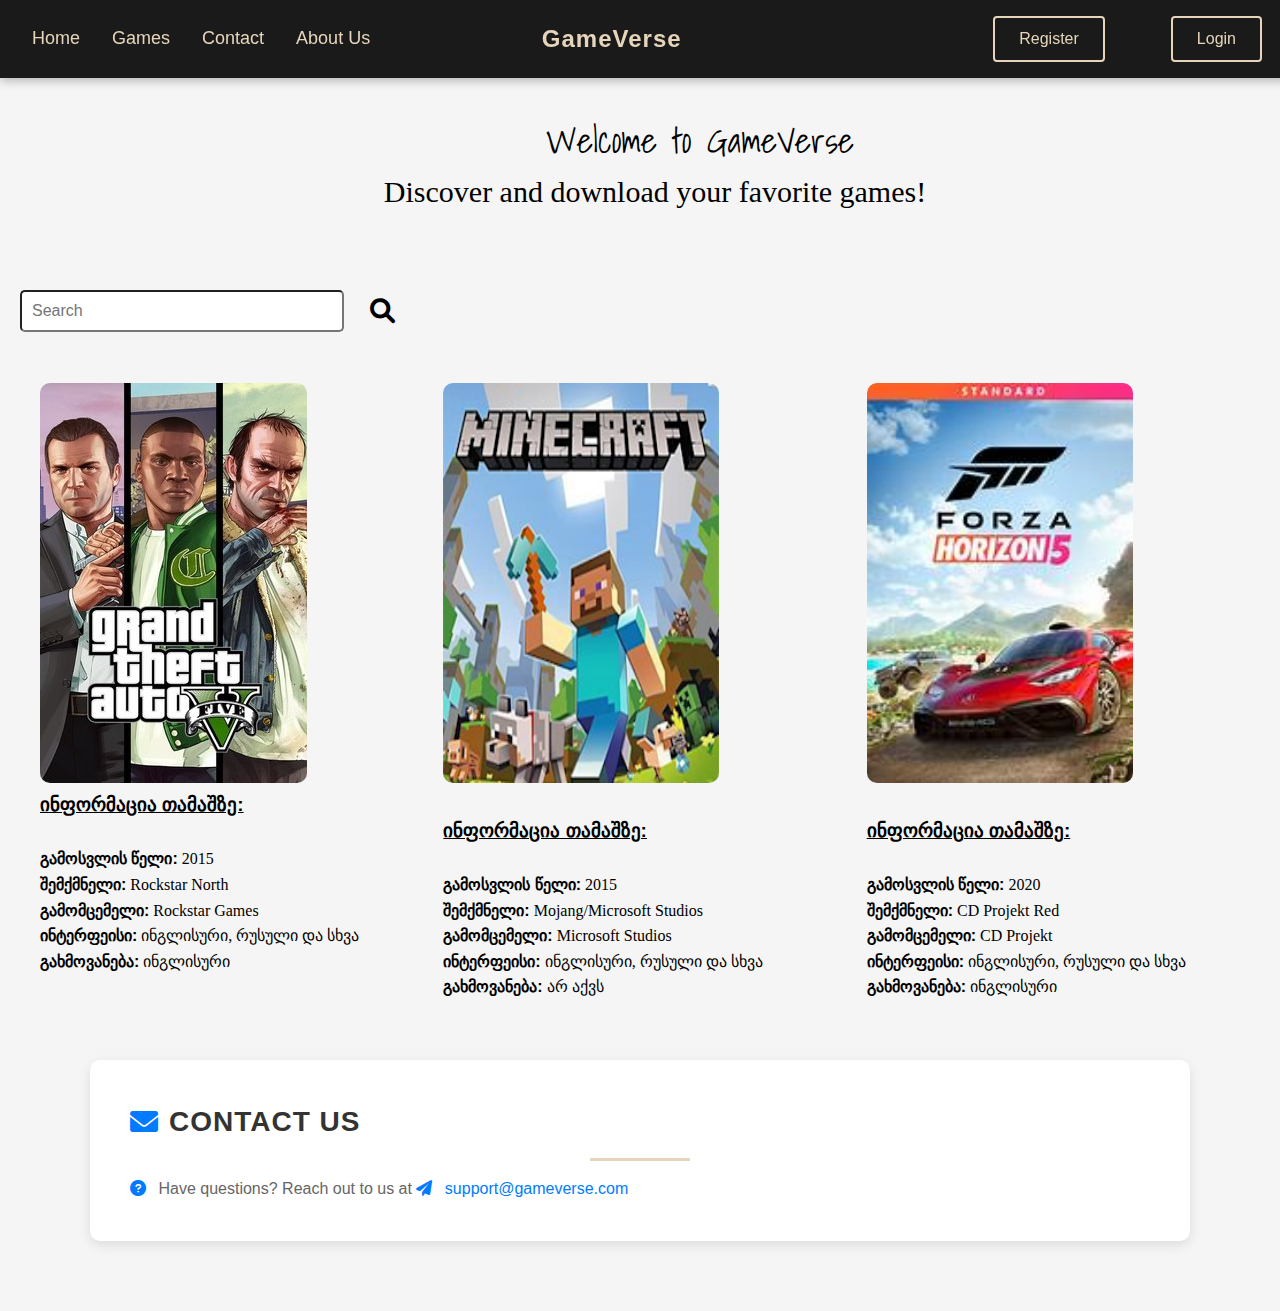
<file: index.html>
<!DOCTYPE html>
<html lang="en">
<head>
    <meta charset="UTF-8">
    <meta name="viewport" content="width=device-width, initial-scale=1.0">
    <title>GameVerse</title>
    <link rel="stylesheet" href="Home/hstyles.css">
    <link rel="stylesheet" href="https://cdnjs.cloudflare.com/ajax/libs/font-awesome/4.7.0/css/font-awesome.min.css">
    <link rel="preconnect" href="https://fonts.googleapis.com">
    <link rel="preconnect" href="https://fonts.gstatic.com" crossorigin>
    <link href="https://fonts.googleapis.com/css2?family=Shadows+Into+Light&display=swap" rel="stylesheet">
    <link rel="preconnect" href="https://fonts.googleapis.com">
    <link rel="preconnect" href="https://fonts.gstatic.com" crossorigin>
        <!-- Font Awesome -->
        <link rel="stylesheet" href="https://cdnjs.cloudflare.com/ajax/libs/font-awesome/6.0.0-beta3/css/all.min.css">
    <link href="https://fonts.googleapis.com/css2?family=Permanent+Marker&family=Saira+Condensed:wght@100;200;300;400;500;600;700;800;900&family=Shadows+Into+Light&display=swap" rel="stylesheet">
</head>
<body>
       <header class="header">
        <nav class="nav-container">
            <ul class="nav-links">
                <li><a href="index.html">Home</a></li>
                <li><a href="Games.html">Games</a></li>
                <li><a href="Contact.html">Contact</a></li>
                <li><a href="About.html">About Us</a></li>
            </ul>
            
            <a class="brand">GameVerse</a>
            
            <div class="auth-buttons">
                <a href="registration.html" class="auth-button">Register</a>
                <a href="login.html" class="auth-button">Login</a>
            </div>

            <div class="menu-icon" onclick="toggleMenu()">
                <div></div>
                <div></div>
                <div></div>
            </div>
        </nav>
    </header>
    <div class="main-content">
        <h1>Welcome to GameVerse</h1>
        <p>Discover and download your favorite games!</p>
    </div>
        <footer>
            <Div class="container">    
            <i class="fa fa-search" class="Search1" style="margin-left: 350px; top: 30px;font-size: 25px; position: relative;"></i>
            <input type="text" placeholder="Search" class="Search" style="margin-right: 10200px;">
            </Div>
            <br>
            <br>
            <div class="footer-content">
                <!-- პირველი სექცია -->
                <div class="info-section">
                    <img src="./images/1672081007_b3d5cd16656bd872844d94e6c00ac9f3.jpg" class="gta" style="margin-left: 20px;">
                    <div class="Infog" style="margin-left: 20px;">
                        <u><b><span style="font-size: 19px;">ინფორმაცია თამაშზე:</span></b></u>
                        <br><br>
                        <b>გამოსვლის წელი:</b><span style="font-family: Fira Sans;"> 2015</span><br>
                        <b>შემქმნელი:</b><span style="font-family: Fira Sans;"> Rockstar North</span><br>
                        <b>გამომცემელი:</b><span style="font-family: Fira Sans;"> Rockstar Games</span><br>
                        <b>ინტერფეისი:</b><span style="font-family: Fira Sans;"> ინგლისური, რუსული და სხვა</span><br>
                        <b>გახმოვანება:</b><span style="font-family: Fira Sans;"> ინგლისური</span><br>
                    </div>
                </div>
        
                <!-- მეორე სექცია -->
                <div class="footer-image">
                    <img src="images/minecraft.jpg" class="Game">
                    <br><br>
                    <u><b><span style="font-size: 19px;">ინფორმაცია თამაშზე:</span></b></u>
                    <br><br>
                    <b>გამოსვლის წელი:</b><span style="font-family: Fira Sans;"> 2015</span><br>
                    <b>შემქმნელი:</b><span style="font-family: Fira Sans;"> Mojang/Microsoft Studios</span><br>
                    <b>გამომცემელი:</b><span style="font-family: Fira Sans;"> Microsoft Studios</span><br>
                    <b>ინტერფეისი:</b><span style="font-family: Fira Sans;"> ინგლისური, რუსული და სხვა</span><br>
                    <b>გახმოვანება:</b><span style="font-family: Fira Sans;"> არ აქვს</span><br>
                </div>
        
                <!-- მესამე სექცია -->
                <div class="footer-image">
                    <img src="images/th.jpg" class="Gm2">
                    <br>
                    <br>
                    <u><b><span style="font-size: 19px;">ინფორმაცია თამაშზე:</span></b></u>
                    <br><br>
                    <b>გამოსვლის წელი:</b><span style="font-family: Fira Sans;"> 2020</span><br>
                    <b>შემქმნელი:</b><span style="font-family: Fira Sans;"> CD Projekt Red</span><br>
                    <b>გამომცემელი:</b><span style="font-family: Fira Sans;"> CD Projekt</span><br>
                    <b>ინტერფეისი:</b><span style="font-family: Fira Sans;"> ინგლისური, რუსული და სხვა</span><br>
                    <b>გახმოვანება:</b><span style="font-family: Fira Sans;"> ინგლისური</span><br>
                </div>
            </div>
        </footer>
    
        <nav class="nav">
            <section id="contact" class="contact-section">
                <h2 class="section-title"><i class="fas fa-envelope"></i>Contact Us</h2>
                <p class="section-description">
                    <i class="fas fa-question-circle"></i> Have questions? Reach out to us at 
                    <a href="mailto:support@gameverse.com" class="email-link">
                        <i class="fas fa-paper-plane"></i> support@gameverse.com
                    </a>
                </p>
            </section>
</body>
</html>
</file>
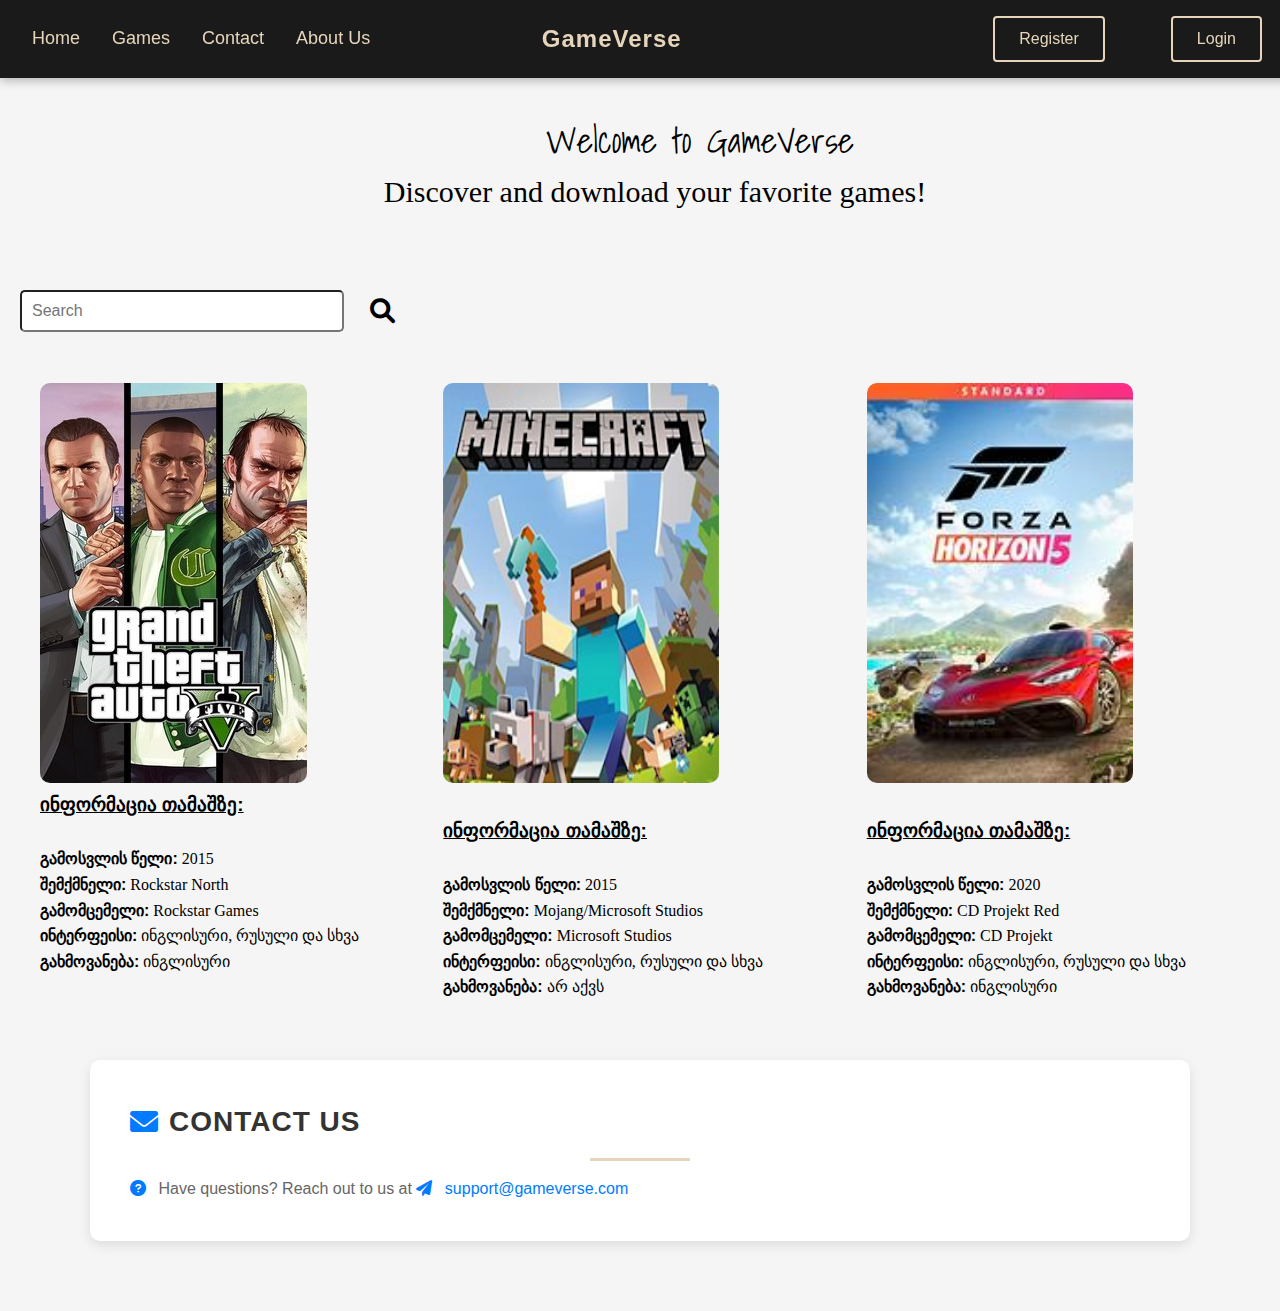
<file: Home.html>
<!DOCTYPE html>
<html lang="en">
<head>
    <meta charset="UTF-8">
    <meta name="viewport" content="width=device-width, initial-scale=1.0">
    <title>GameVerse</title>
    <link rel="stylesheet" href="Home/hstyles.css">
    <link rel="stylesheet" href="https://cdnjs.cloudflare.com/ajax/libs/font-awesome/4.7.0/css/font-awesome.min.css">
    <link rel="preconnect" href="https://fonts.googleapis.com">
    <link rel="preconnect" href="https://fonts.gstatic.com" crossorigin>
    <link href="https://fonts.googleapis.com/css2?family=Shadows+Into+Light&display=swap" rel="stylesheet">
    <link rel="preconnect" href="https://fonts.googleapis.com">
    <link rel="preconnect" href="https://fonts.gstatic.com" crossorigin>
        <!-- Font Awesome -->
        <link rel="stylesheet" href="https://cdnjs.cloudflare.com/ajax/libs/font-awesome/6.0.0-beta3/css/all.min.css">
    <link href="https://fonts.googleapis.com/css2?family=Permanent+Marker&family=Saira+Condensed:wght@100;200;300;400;500;600;700;800;900&family=Shadows+Into+Light&display=swap" rel="stylesheet">
</head>
<body>
       <header class="header">
        <nav class="nav-container">
            <ul class="nav-links">
                <li><a href="Home.html">Home</a></li>
                <li><a href="Games.html">Games</a></li>
                <li><a href="Contact.html">Contact</a></li>
                <li><a href="About.html">About Us</a></li>
            </ul>
            
            <a class="brand">GameVerse</a>
            
            <div class="auth-buttons">
                <a href="registration.html" class="auth-button">Register</a>
                <a href="login.html" class="auth-button">Login</a>
            </div>

            <div class="menu-icon" onclick="toggleMenu()">
                <div></div>
                <div></div>
                <div></div>
            </div>
        </nav>
    </header>
    <div class="main-content">
        <h1>Welcome to GameVerse</h1>
        <p>Discover and download your favorite games!</p>
    </div>
        <footer>
            <Div class="container">    
            <i class="fa fa-search" class="Search1" style="margin-left: 350px; top: 30px;font-size: 25px; position: relative;"></i>
            <input type="text" placeholder="Search" class="Search" style="margin-right: 10200px;">
            </Div>
            <br>
            <br>
            <div class="footer-content">
                <!-- პირველი სექცია -->
                <div class="info-section">
                    <img src="./images/1672081007_b3d5cd16656bd872844d94e6c00ac9f3.jpg" class="gta" style="margin-left: 20px;">
                    <div class="Infog" style="margin-left: 20px;">
                        <u><b><span style="font-size: 19px;">ინფორმაცია თამაშზე:</span></b></u>
                        <br><br>
                        <b>გამოსვლის წელი:</b><span style="font-family: Fira Sans;"> 2015</span><br>
                        <b>შემქმნელი:</b><span style="font-family: Fira Sans;"> Rockstar North</span><br>
                        <b>გამომცემელი:</b><span style="font-family: Fira Sans;"> Rockstar Games</span><br>
                        <b>ინტერფეისი:</b><span style="font-family: Fira Sans;"> ინგლისური, რუსული და სხვა</span><br>
                        <b>გახმოვანება:</b><span style="font-family: Fira Sans;"> ინგლისური</span><br>
                    </div>
                </div>
        
                <!-- მეორე სექცია -->
                <div class="footer-image">
                    <img src="images/minecraft.jpg" class="Game">
                    <br><br>
                    <u><b><span style="font-size: 19px;">ინფორმაცია თამაშზე:</span></b></u>
                    <br><br>
                    <b>გამოსვლის წელი:</b><span style="font-family: Fira Sans;"> 2015</span><br>
                    <b>შემქმნელი:</b><span style="font-family: Fira Sans;"> Mojang/Microsoft Studios</span><br>
                    <b>გამომცემელი:</b><span style="font-family: Fira Sans;"> Microsoft Studios</span><br>
                    <b>ინტერფეისი:</b><span style="font-family: Fira Sans;"> ინგლისური, რუსული და სხვა</span><br>
                    <b>გახმოვანება:</b><span style="font-family: Fira Sans;"> არ აქვს</span><br>
                </div>
        
                <!-- მესამე სექცია -->
                <div class="footer-image">
                    <img src="images/th.jpg" class="Gm2">
                    <br>
                    <br>
                    <u><b><span style="font-size: 19px;">ინფორმაცია თამაშზე:</span></b></u>
                    <br><br>
                    <b>გამოსვლის წელი:</b><span style="font-family: Fira Sans;"> 2020</span><br>
                    <b>შემქმნელი:</b><span style="font-family: Fira Sans;"> CD Projekt Red</span><br>
                    <b>გამომცემელი:</b><span style="font-family: Fira Sans;"> CD Projekt</span><br>
                    <b>ინტერფეისი:</b><span style="font-family: Fira Sans;"> ინგლისური, რუსული და სხვა</span><br>
                    <b>გახმოვანება:</b><span style="font-family: Fira Sans;"> ინგლისური</span><br>
                </div>
            </div>
        </footer>
    
        <nav class="nav">
            <section id="contact" class="contact-section">
                <h2 class="section-title"><i class="fas fa-envelope"></i>Contact Us</h2>
                <p class="section-description">
                    <i class="fas fa-question-circle"></i> Have questions? Reach out to us at 
                    <a href="mailto:support@gameverse.com" class="email-link">
                        <i class="fas fa-paper-plane"></i> support@gameverse.com
                    </a>
                </p>
            </section>
</body>
</html>
</file>
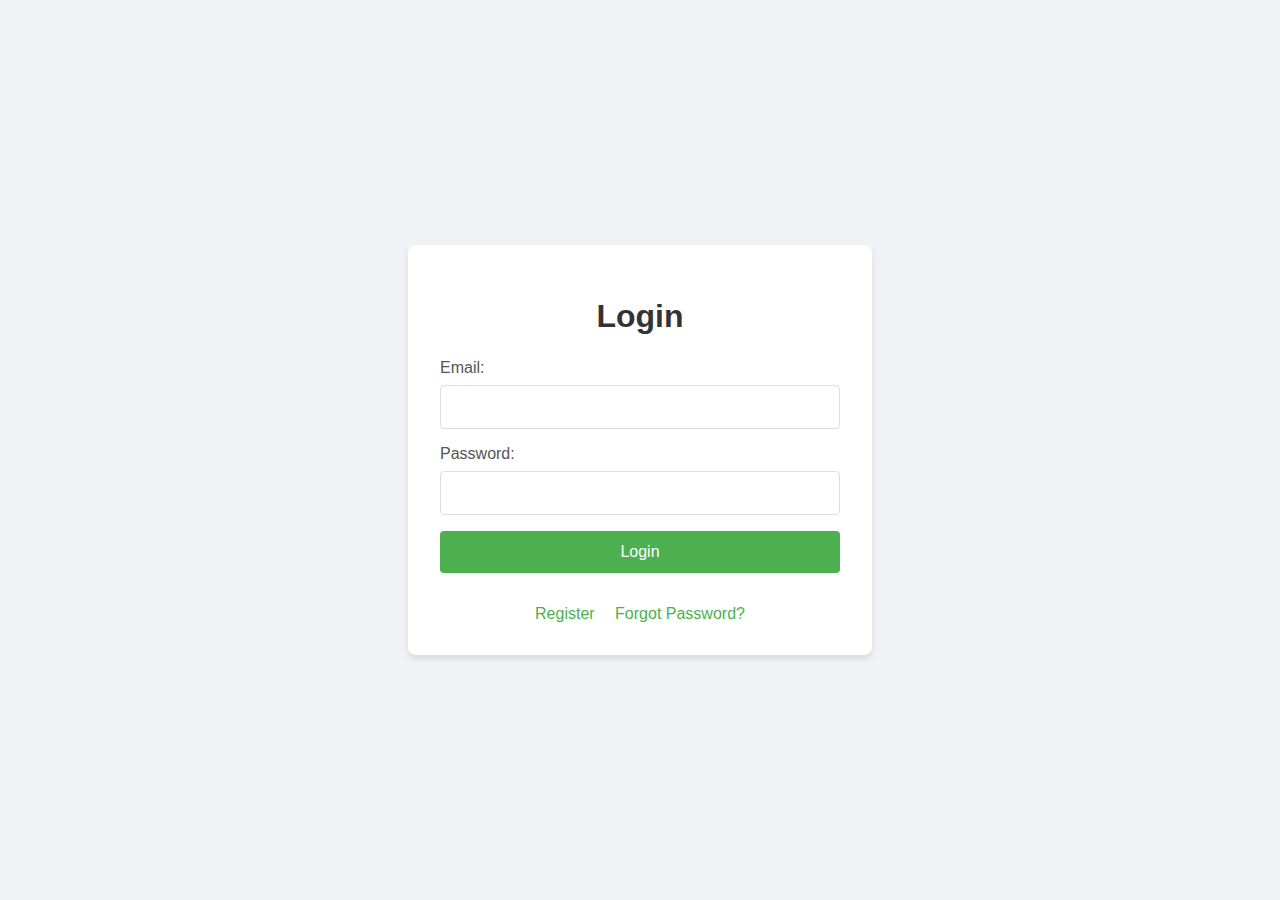
<file: login.html>
<!DOCTYPE html>
<html lang="en">
<head>
    <meta charset="UTF-8">
    <meta name="viewport" content="width=device-width, initial-scale=1.0">
    <title>Login Page</title>
    <link rel="stylesheet" href="registr/lstyles.css">
</head>
<body>
    <div class="container">
        <h1>Login</h1>
        <form action="#" method="POST">
            <label for="email">Email:</label>
            <input type="email" id="email" name="email" required>
            
            <label for="password">Password:</label>
            <input type="password" id="password" name="password" required>
            
            <input type="submit" value="Login">
        </form>
        <div class="links">
            <a href="registration.html">Register</a>
            <a href="#">Forgot Password?</a>
        </div>
    </div>
</body>
</html>
</file>
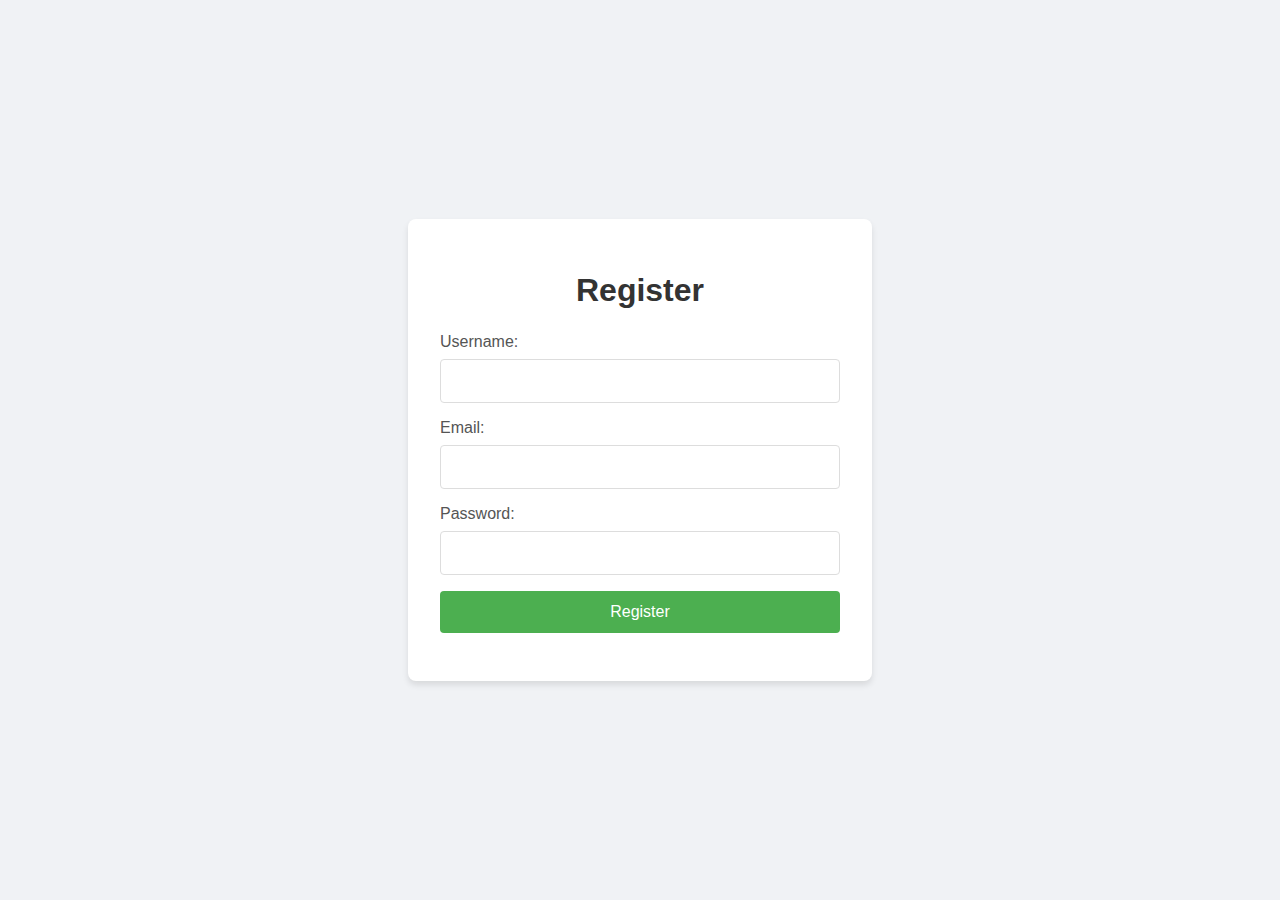
<file: registration.html>
<!DOCTYPE html>
<html lang="en">
<head>
    <meta charset="UTF-8">
    <meta name="viewport" content="width=device-width, initial-scale=1.0">
    <title>Registration Page</title>
    <link rel="stylesheet" href="registr/rstyles.css">
</head>
<body>
    <div class="container">
        <h1>Register</h1>
        <form action="#" method="POST">
            <label for="username">Username:</label>
            <input type="text" id="username" name="username" required>
            
            <label for="email">Email:</label>
            <input type="email" id="email" name="email" required>
            
            <label for="password">Password:</label>
            <input type="password" id="password" name="password" required>
            
            <input type="submit" value="Register">
        </form>
    </div>
</body>
</html>
</file>
<file: Home/hstyles.css>
* {
    font-family: Arial, sans-serif;
    margin: 0;
    padding: 0;
}

body {
    font-family: Arial, sans-serif;
    line-height: 1.6;
    background-color: #f5f5f5;
}

.header {
    background-color: #1a1a1a;
    padding: 16px 32px;
    position: fixed;
    width: 100%;
    top: 0;
    z-index: 1000;
    box-shadow: 0 2px 10px rgba(0, 0, 0, 0.3);
}

.nav-container {
    max-width: 1400px;
    margin: 0 auto;
    display: flex;
    justify-content: space-between;
    align-items: center;
}

.nav-links {
    display: flex;
    gap: 32px;
    list-style: none;
}

.nav-links a {
    color: #e6d5ba;
    text-decoration: none;
    font-size: 18px;
    position: relative;
    padding: 8px 0;
    transition: color 0.3s ease;
}

.nav-links a::after {
    content: '';
    position: absolute;
    bottom: 0;
    left: 0;
    width: 0;
    height: 2px;
    background-color: #e6d5ba;
    transition: width 0.3s ease;
}

.nav-links a:hover::after {
    width: 100%;
}

.brand {
    color: #e6d5ba;
    font-size: 24px;
    font-weight: bold;
    text-decoration: none;
    letter-spacing: 1px;
    margin-right: 140px;
}

.auth-buttons {
    display: flex;
    gap: 16px;
}

.auth-button {
    padding: 8px 24px;
    border: 2px solid #e6d5ba;
    border-radius: 4px;
    background: transparent;
    color: #e6d5ba;
    cursor: pointer;
    font-size: 16px;
    transition: all 0.3s ease;
    text-decoration: none;
    margin-right: 50px;
}

.auth-button:hover {
    background-color: #e6d5ba;
    color: #1a1a1a;
}

/* Main Content Styles */
.main-content {
    margin-top: 80px;
    padding: 32px;
    max-width: 1400px;
    margin-left: auto;
    margin-right: auto;
}

.section-title {
    font-size: 32px;
    color: #1a1a1a;
    margin-bottom: 32px;
    text-align: center;
    position: relative;
    padding-bottom: 16px;
}

.section-title::after {
    content: '';
    position: absolute;
    bottom: 0;
    left: 50%;
    transform: translateX(-50%);
    width: 100px;
    height: 3px;
    background-color: #e6d5ba;
}

.menu-icon {
    display: none;
    cursor: pointer;
    padding: 8px;
}

.menu-icon div {
    width: 25px;
    height: 2px;
    background-color: #e6d5ba;
    margin: 4px 0;
    transition: 0.4s;
}

/* Responsive Design */
@media (max-width: 1024px) {
    .games-grid {
        grid-template-columns: repeat(2, 1fr);
    }
}

@media (max-width: 768px) {
    .menu-icon {
        display: inline-block;
        margin-right: 40px;
    }

    .nav-container {
        flex-wrap: wrap;
    }

    .nav-links {
        display: none;
        width: 100%;
        flex-direction: column;
        gap: 16px;
        padding: 16px 0;
        text-align: center;
    }

    .nav-links.active {
        display: flex;
    }

    .auth-buttons {
        display: none;
        width: 40%;
        gap: 8px;
        padding: 16px 0;
    }

    .auth-buttons.active {
        display: flex;
    }

    .games-grid {
        grid-template-columns: 1fr;
        padding: 8px;
    }

    .main-content {
        padding: 16px;
    }

    .brand {
        text-align: center;
    }

    .main-content h1 {
        text-align: center;
        margin-top: 30px;
    }
}

@media (max-width: 560px) {
    .game-card {
        margin: 0 -8px;
    }

    .section-title {
        font-size: 24px;
    }

    .game-title {
        font-size: 19px;
    }

    .Search {
        margin-left: 30px;
    }
}

.nav {
    padding: 40px 20px;
    max-width: 1100px;
    margin: 0 auto;
}

.contact-section {
    background-color: #ffffff;
    padding: 40px;
    margin-bottom: 30px;
    border-radius: 10px;
    box-shadow: 0 4px 12px rgba(0, 0, 0, 0.1);
}

.contact-section .section-title {
    font-size: 28px;
    margin-bottom: 15px;
    color: #333;
    text-transform: uppercase;
    letter-spacing: 1px;
    display: flex;
    align-items: center;
}

.contact-section .section-title i {
    margin-right: 10px;
    color: #007bff;
}

.contact-section .section-description {
    font-size: 16px;
    color: #666;
}

.contact-section .email-link {
    color: #007bff;
    text-decoration: none;
}

.contact-section .email-link:hover {
    text-decoration: underline;
}

.contact-section .section-description i {
    margin-right: 8px;
    color: #007bff;
}

.about-main {
    margin-top: 80px;
    padding: 32px;
    max-width: 1400px;
    margin-left: auto;
    margin-right: auto;
}

.about-description {
    font-size: 18px;
    color: #666;
    margin-bottom: 16px;
    line-height: 1.6;
    display: flex;
    align-items: center;
}

.about-description i {
    margin-right: 12px;
    color: #e6d5ba;
}

/* Responsive Adjustments */
@media (max-width: 768px) {
    .contact-section, .about-section {
        padding: 30px;
    }

    .section-title {
        font-size: 24px;
    }

    .section-description {
        font-size: 14px;
    }
}

.Search {
    padding: 10px;
    font-size: 16px;
    border-radius: 5px;
    width: 300px;
    margin-top: -10px;
}

footer {
    padding: 20px;
}

.footer-content {
    display: flex;
    justify-content: space-between;
    align-items: flex-start;
    gap: 30px;
}

.info-section, .footer-image {
    flex: 1;
}

.gta, .footer-image img {
    max-width: 100%;
    border-radius: 10px;
    transition: transform 0.3s ease;
}

.gta:hover, .footer-image img:hover {
    transform: scale(1.05);
}

.footer-image img {
    max-width: 70%;
    height: 400px;
}

.Gm2 {
    max-width: 90%;
    height: 400px;
}

/* Default Styles for Larger Screens */
* {
    font-family: Arial, sans-serif;
    margin: 0;
    padding: 0;
}

/* Laptop Screens (1024px and below) */
@media (max-width: 986px) {
    .logo {
        margin-left: 5px;
        font-size: 15px;
    }

    .auth-buttons {
        margin-left: 20px;
    }

    #l1 {
        font-size: 15px;
    }

    header {
        width: 100%;
    }

    .auth-buttons {
        font-size: 15px;
    }

    .footer-content {
        display: flex;
        justify-content: space-between;
    }
}

@media (max-width: 850px) {
    .footer-content {
        display: flex;
        flex-direction: column;
        align-items: center;
    }

    .auth-buttons {
        display: flex;
        margin-left: 120px;
    }

    .logo {
        margin-right: 12px;
    }

    .Game {
        margin-left: 20px;
        width: 350px;
        height: 500px;
    }

    .footer-content {
        text-align: center;
    }

    .Search {
        align-items: center;
    }

    #bars {
        display: flex;
    }
}

@media (max-width: 800px) {
    .footer-content {
        display: flex;
        flex-direction: column;
        align-items: center;
    }

    .auth-buttons {
        display: flex;
        margin-left: 120px;
    }

    .logo {
        margin-right: 12px;
    }

    .fa fa-bars {
        display: none;
    }

    .Search {
        width: 200px;
    }

    .Search1 {
        margin-left: 249px;
    }
}

.main-content h1 {
    font-family: "Shadows Into Light", serif;
    font-weight: 400;
    text-align: center;
    font-size: 35px;
    margin-left: 120px;
}

.main-content p {
    font-family: "Permanent Marker", serif;
    font-weight: 400;
    font-style: normal;
    font-size: 30px;
    text-align: center;
    margin-left: 30px;
}

@media (max-width: 500px) {
    .logo {
        margin-left: 40px;
    }

    #l1 {
        align-items: start;
    }
}
</file>
<file: registr/lstyles.css>
body {
    font-family: Arial, sans-serif;
    background-color: #f0f2f5;
    margin: 0;
    padding: 0;
    display: flex;
    justify-content: center;
    align-items: center;
    height: 100vh;
}

.container {
    background-color: white;
    padding: 32px;
    border-radius: 8px;
    box-shadow: 0 4px 6px rgba(0, 0, 0, 0.1);
    width: 100%;
    max-width: 400px;
}

h1 {
    text-align: center;
    color: #333;
    margin-bottom: 24px;
}

form {
    display: flex;
    flex-direction: column;
}

label {
    margin-bottom: 8px;
    color: #555;
}

input {
    padding: 12px;
    margin-bottom: 16px;
    border: 1px solid #ddd;
    border-radius: 4px;
    font-size: 16px;
}

input[type="submit"] {
    background-color: #4CAF50;
    color: white;
    border: none;
    cursor: pointer;
    transition: background-color 0.3s ease;
}

input[type="submit"]:hover {
    background-color: #45a049;
}

.links {
    text-align: center;
    margin-top: 16px;
}

.links a {
    color: #4CAF50;
    text-decoration: none;
    margin: 0 8px; 
}

.links a:hover {
    text-decoration: underline;
}
</file>
<file: registr/rstyles.css>
body {
    font-family: Arial, sans-serif;
    background-color: #f0f2f5;
    margin: 0;
    padding: 0;
    display: flex;
    justify-content: center;
    align-items: center;
    height: 100vh;
}

.container {
    background-color: white;
    padding: 32px; /* 2rem */
    border-radius: 8px;
    box-shadow: 0 4px 6px rgba(0, 0, 0, 0.1);
    width: 100%;
    max-width: 400px;
}

h1 {
    text-align: center;
    color: #333;
    margin-bottom: 24px; /* 1.5rem */
}

form {
    display: flex;
    flex-direction: column;
}

label {
    margin-bottom: 8px; /* 0.5rem */
    color: #555;
}

input {
    padding: 12px; /* 0.75rem */
    margin-bottom: 16px; /* 1rem */
    border: 1px solid #ddd;
    border-radius: 4px;
    font-size: 16px; /* 1rem */
}

input[type="submit"] {
    background-color: #4CAF50;
    color: white;
    border: none;
    cursor: pointer;
    transition: background-color 0.3s ease;
}

input[type="submit"]:hover {
    background-color: #45a049;
}
</file>
